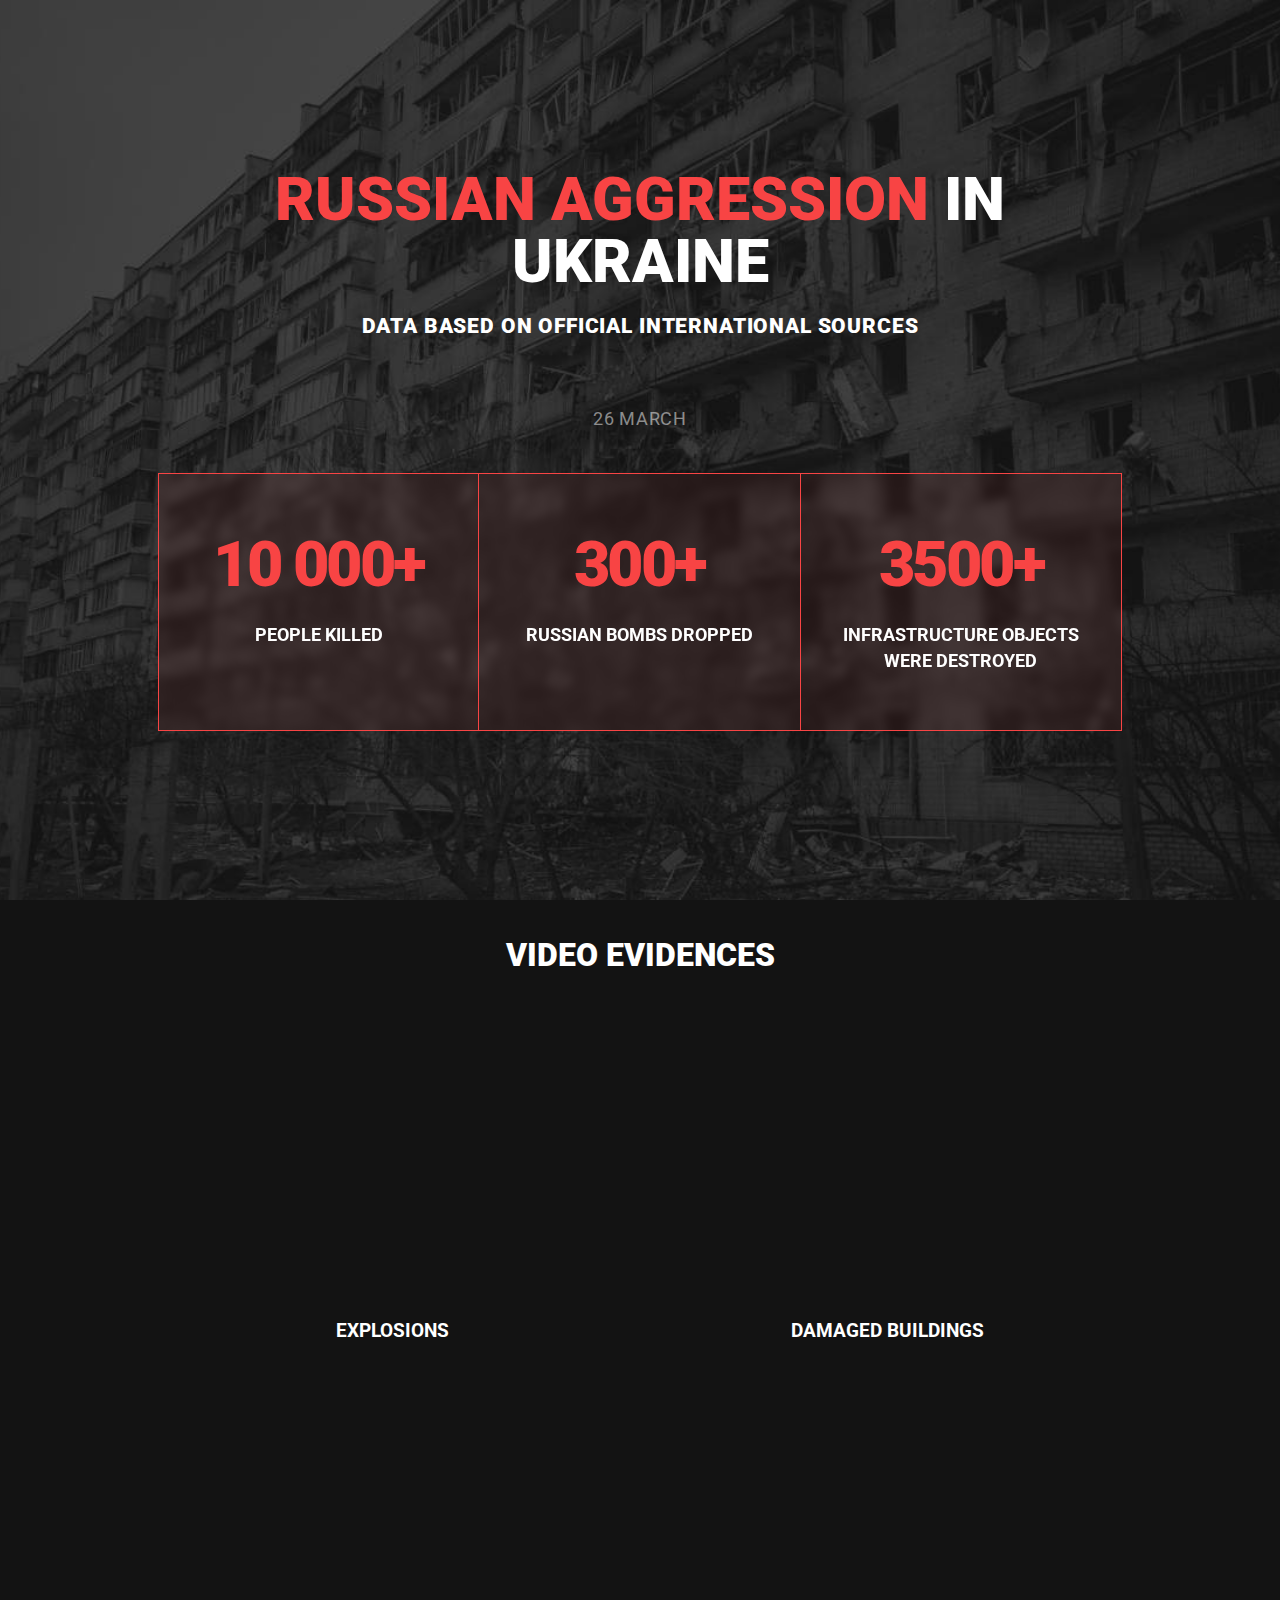
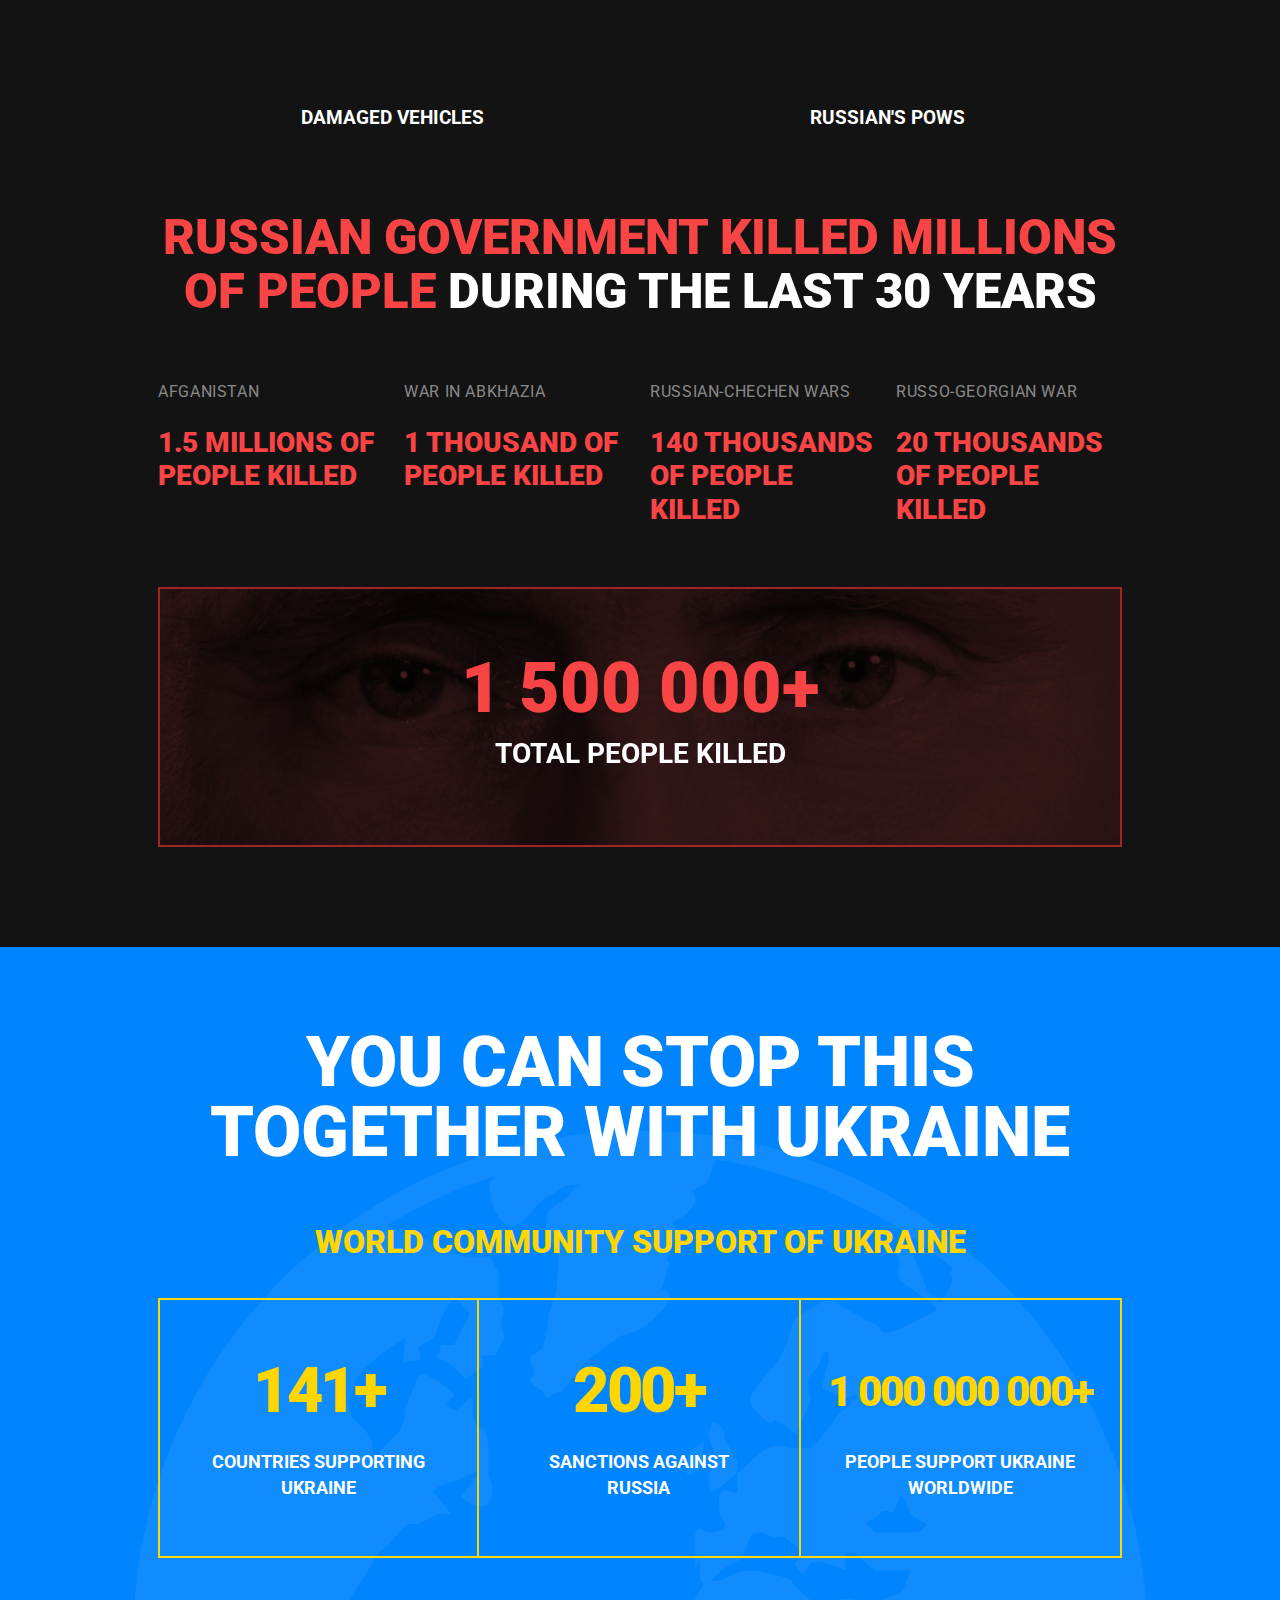
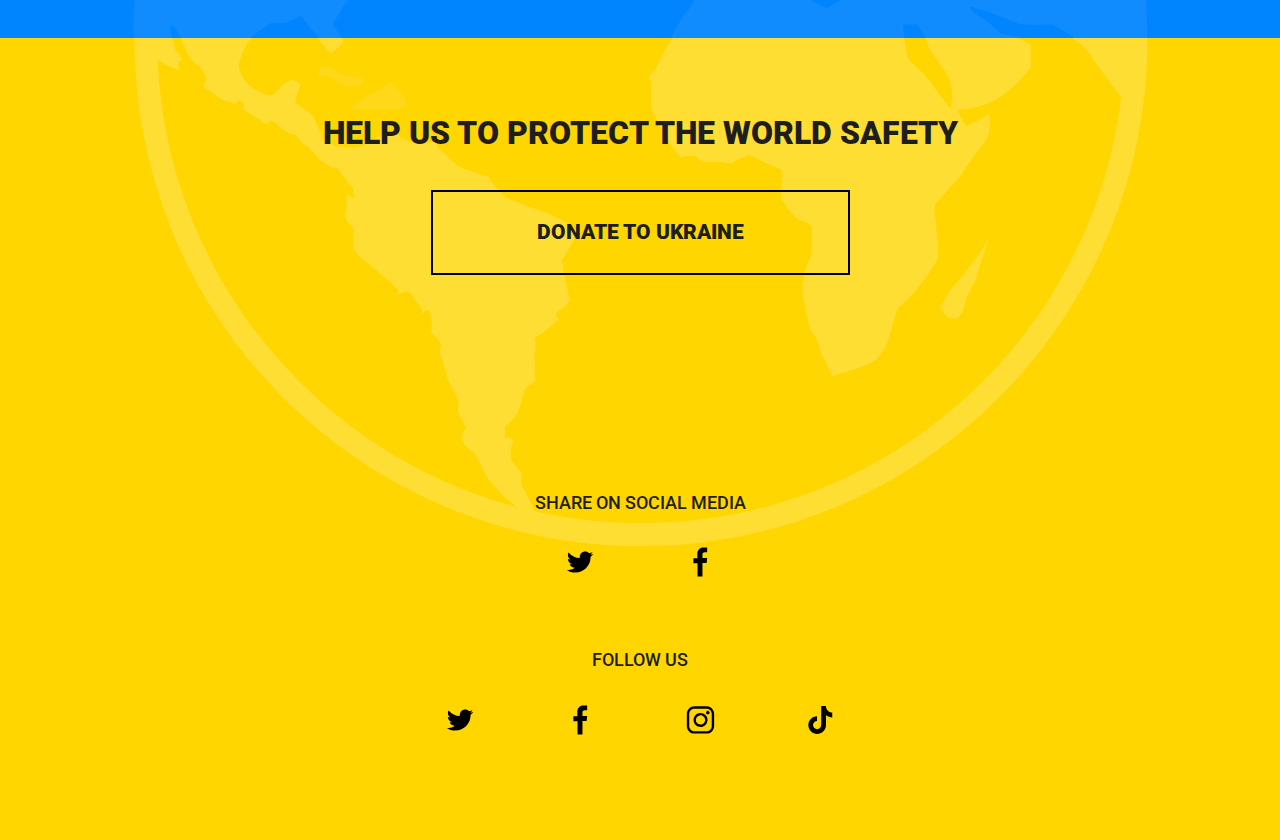
<file: index.html>
<!doctype html>
<html class="no-js" lang="en">

<head>
  <meta charset="utf-8">
  <meta name="viewport" content="width=device-width, initial-scale=1">
  <meta name="google-site-verification" content="0gVSnHATTl9NJDjSBL_f7xSYOSAEKskNYWr5jA24SO8" />

  <link rel="canonical" href="https://standwithukraine.online" />

  <!-- Primary Meta Tags -->
  <title>Why Does Russia Want Ukraine? Stop Aggression! #StandWithUkraine!</title>
  <meta name="title" content="Why Does Russia Want Ukraine? Stop Aggression! #StandWithUkraine!">
  <meta name="description" content="The truth about why Russia is invading Ukraine in 2022! Facts, photos, and videos! Please help us to protect the world! Donate Ukraine! #StandWithUkraine">

  <meta property="og:type" content="website">
  <meta property="og:url" content="http://www.standwithukraine.online/">
  <meta property="og:title" content="Why Does Russia Want Ukraine? Stop Aggression! #StandWithUkraine!">
  <meta property="og:description" content="The truth about why Russia is invading Ukraine in 2022! Facts, photos, and videos! Please help us to protect the world! Donate Ukraine! #StandWithUkraine">
  <meta property="og:image" content="share.jpg">

  <meta property="twitter:card" content="summary_large_image">
  <meta property="twitter:url" content="http://www.standwithukraine.online">
  <meta property="twitter:title" content="Why Does Russia Want Ukraine? Stop Aggression! #StandWithUkraine!">
  <meta property="twitter:description" content="The truth about why Russia is invading Ukraine in 2022! Facts, photos, and videos! Please help us to protect the world! Donate Ukraine! #StandWithUkraine">
  <meta property="twitter:image" content="share.jpg">

  <link rel="apple-touch-icon" href="apple-touch-icon.png">
  <!-- Place favicon.ico in the root directory -->

  <link href="https://fonts.googleapis.com/css2?family=Roboto:wght@100;300;400;500;800;900&display=swap" rel="stylesheet">

  <link rel="stylesheet" href="css/normalize.css">
  <link rel="stylesheet" href="css/main.css">
  <link rel="stylesheet" href="css/styles.css">

  <meta name="theme-color" content="#ff0000">
</head>

<body>
  <section class="main">
    <div class="container">
      <h1 class="main-title">
        <span class="text-blood">RUSSIAN AGGRESSION</span> IN UKRAINE
      </h1>
      <p class="main-subTitle">DATA BASED ON OFFICIAL INTERNATIONAL SOURCES</p>
      <p class="main-date"><span id="currentDate"></span> March</p>
      <div class="info info_red">
        <div class="info-block">
          <p>10 000+</p>
          <p>people KILLED</p>
        </div>
        <div class="info-block">
          <p>300+</p>
          <p>RUSSIAN BOMBS DROPPED</p>
        </div>
        <div class="info-block">
          <p>3500+</p>
          <p>INFRASTRUCTURE OBJECTS WERE DESTROYED</p></div>
      </div>
    </div>
  </section>
  <section class="video">
    <div class="container">
      <h2 class="video-title">video evidences</h2>
      <div class="video-list">
        <div class="video-item">
          <div class="video-block">
            <iframe width="560" height="315" src="https://www.youtube.com/embed/videoseries?list=PLrQlKHMg3tCOYdocsMQVreqf3h_Fia8Sx" title="YouTube video player" frameborder="0" allow="accelerometer; autoplay; clipboard-write; encrypted-media; gyroscope; picture-in-picture" allowfullscreen></iframe>
          </div>
          <a class="video-name" href="https://www.youtube.com/playlist?list=PLrQlKHMg3tCOYdocsMQVreqf3h_Fia8Sx" target="_blank">Explosions</a>
        </div>
        <div class="video-item">
          <div class="video-block">
            <iframe width="560" height="315" src="https://www.youtube.com/embed/videoseries?list=PLrQlKHMg3tCPrjJUEyGDiZtAGdyOHT-iN" title="YouTube video player" frameborder="0" allow="accelerometer; autoplay; clipboard-write; encrypted-media; gyroscope; picture-in-picture" allowfullscreen></iframe>
          </div>
          <a class="video-name" href="https://www.youtube.com/playlist?list=PLrQlKHMg3tCPrjJUEyGDiZtAGdyOHT-iN" target="_blank">Damaged Buildings</a>
        </div>
        <div class="video-item">
          <div class="video-block">
            <iframe width="560" height="315" src="https://www.youtube.com/embed/videoseries?list=PLrQlKHMg3tCM9oKVu3UL-yzmUgnLedP8U" title="YouTube video player" frameborder="0" allow="accelerometer; autoplay; clipboard-write; encrypted-media; gyroscope; picture-in-picture" allowfullscreen></iframe>
          </div>
          <a class="video-name" href="https://www.youtube.com/playlist?list=PLrQlKHMg3tCM9oKVu3UL-yzmUgnLedP8U" target="_blank">Damaged vehicles</a>
        </div>
        <div class="video-item">
          <div class="video-block">
            <iframe width="560" height="315" src="https://www.youtube.com/embed/videoseries?list=PLrQlKHMg3tCN94eGaa6endVSK0EGG3u3R" title="YouTube video player" frameborder="0" allow="accelerometer; autoplay; clipboard-write; encrypted-media; gyroscope; picture-in-picture" allowfullscreen></iframe>
          </div>
          <a class="video-name" href="https://www.youtube.com/playlist?list=PLrQlKHMg3tCN94eGaa6endVSK0EGG3u3R" target="_blank">Russian's POWs</a>
        </div>
      </div>
    </div>
  </section>
  <section class="killed">
    <div class="container">
      <h2 class="killed-title">
        <span class="text-blood">
          RUSSIAN GOVERNMENT KILLED MILLIONS  OF PEOPLE
        </span>
        DURING THE LAST 30 YEARS
      </h2>
      <div class="killed-list">
        <div class="killed-item">
          <p class="killed-caption">AFGANISTAN</p>
          <p class="killed-count text-blood">1.5 MILLIONS of people Killed</p>
        </div>
        <div class="killed-item">
          <p class="killed-caption">war in Abkhazia</p>
          <p class="killed-count text-blood">1 THOUSAND of people Killed </p>
        </div>
        <div class="killed-item">
          <p class="killed-caption">Russian-Chechen wars</p>
          <p class="killed-count text-blood">140 thousandS of people Killed </p>
        </div>
        <div class="killed-item">
          <p class="killed-caption">Russo-Georgian War</p>
          <p class="killed-count text-blood">20 thousands of people Killed</p>
        </div>
      </div>
      <div class="killed-total">
        <p class="text-blood">1 500 000+</p>
        <p>total people killed</p>
      </div>
    </div>
  </section>
  <section class="stopWar">
    <div class="container">
      <h2 class="stopWar-title">You can stop this <br> together with Ukraine</h2>
      <h2 class="stopWar-subTitle">world community support of ukraine</h2>
      <div class="info info_yellow">
        <div class="info-block">
          <p>141+</p>
          <p>COUNTRIES SUPPORTING UKRAINE</p>
        </div>
        <div class="info-block">
          <p>200+</p>
          <p>SANCTIONS AGAINST RUSSIA</p>
        </div>
        <div class="info-block">
          <p>1 000 000 000+</p>
          <p>people support ukraine worldwide</p></div>
      </div>
    </div>
  </section>
  <section class="helpUs">
    <div class="container">
      <h2 class="helpUs-title">Help us to protect the world safety</h2>
      <div class="helpUs-btns">
<!--        <a class="helpUs-btn">write a petition</a>-->
        <a href="https://savelife.in.ua/en/donate/"
           target="_blank"
           class="helpUs-btn">donate to ukraine</a>
      </div>
      <h3 class="socials-title">share on social media</h3>
      <div class="socials">
        <a href="http://twitter.com/share?text=No to War! No to Aggression! Stop Lies! The Russian government is cruel and inadequate. Follow to find out the truth and support Ukraine&url=https://standwithukraine.online/&hashtags=StandWithUkraine"
           target="_blank"
           class="social tw"></a>
        <a href="https://www.facebook.com/sharer?u=https%3A%2F%2Fstandwithukraine.online%2F"
           target="_blank"
           class="social fb"></a>
      </div>
      <h3 class="socials-title">Follow us</h3>
      <div class="socials">
        <a href="https://twitter.com/withukrainenow"
           target="_blank"
           class="social tw"></a>
        <a href="https://www.facebook.com/Standwithukraineonline-109840334975409"
           target="_blank"
           class="social fb"></a>
        <a href="https://www.instagram.com/standwithua.online/"
           target="_blank"
           class="social in"></a>
        <a href="https://vm.tiktok.com/ZMLAg9heK/"
           target="_blank"
           class="social tt"></a>
      </div>
    </div>
  </section>

  <!-- Add your site or application content here -->
  <script src="js/main.js"></script>

</body>

</html>
</file>
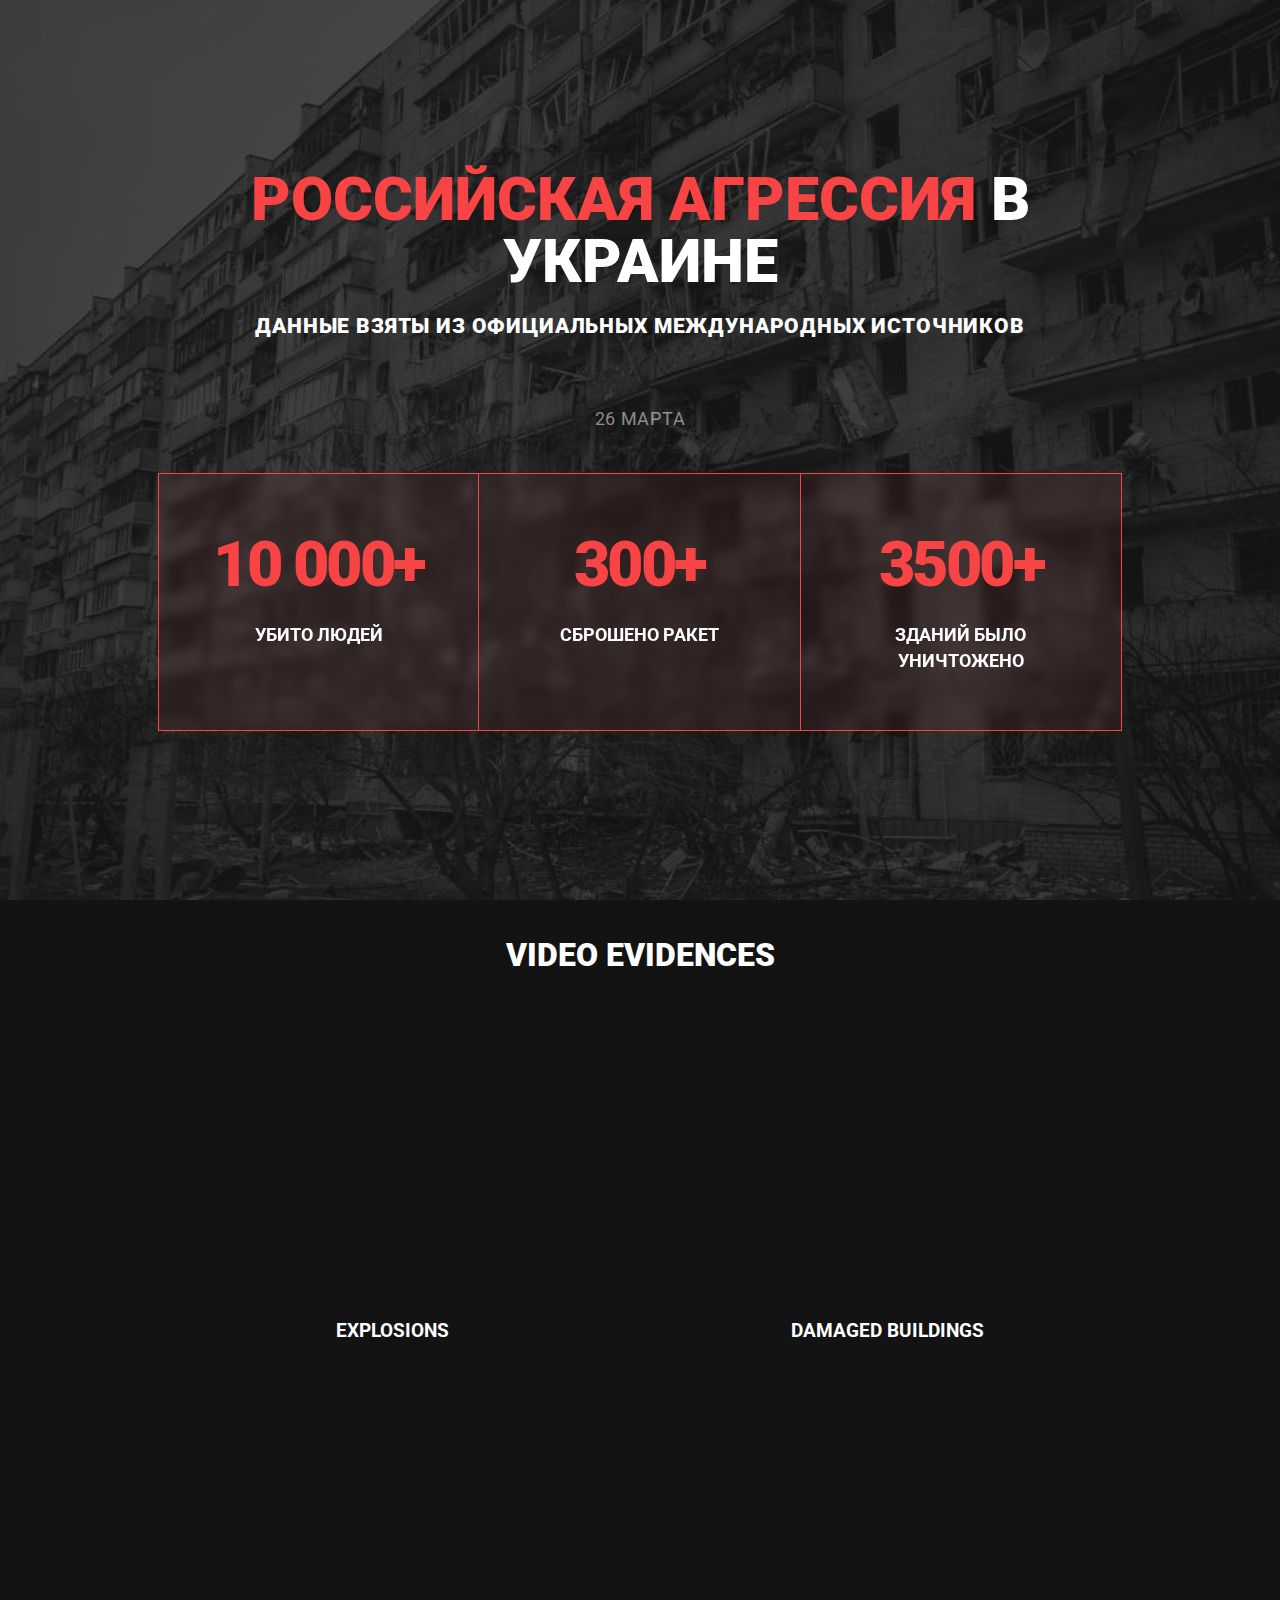
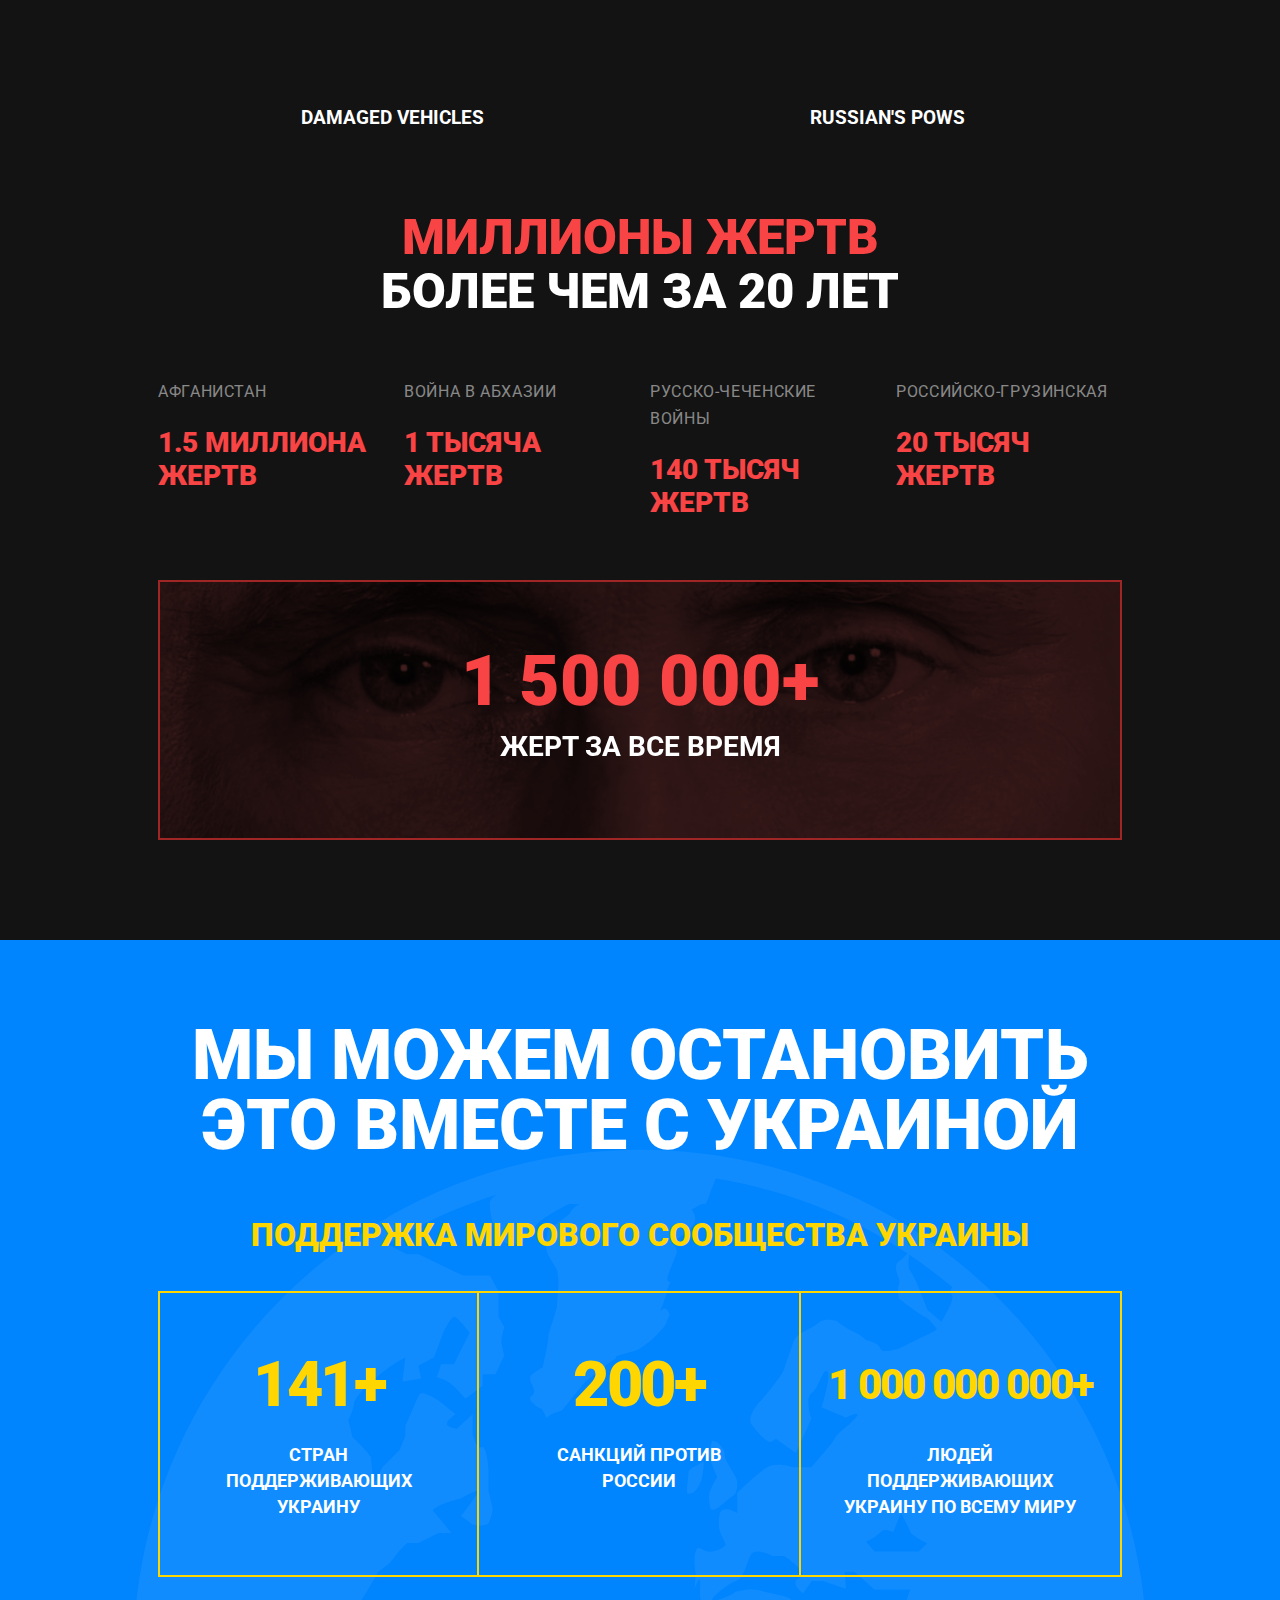
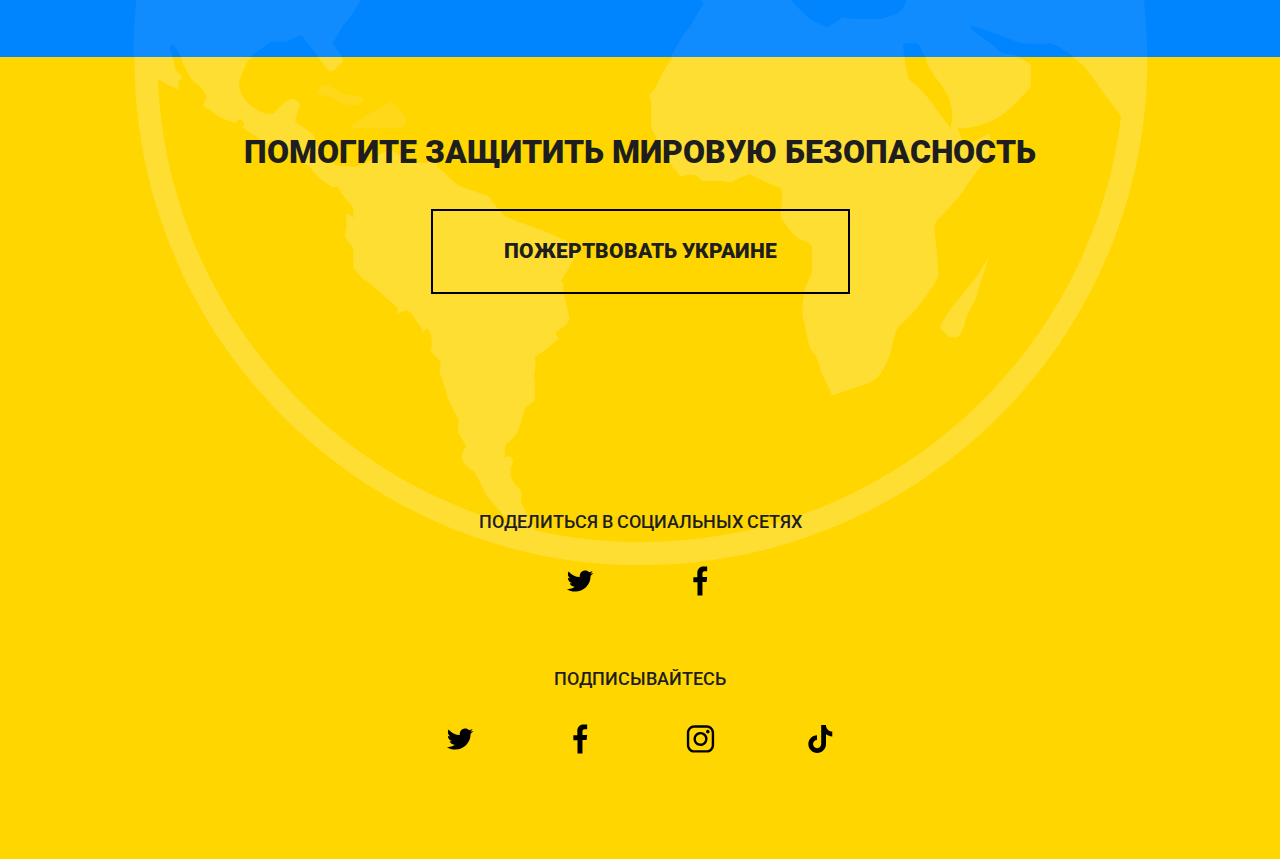
<file: ru/index.html>
<!doctype html>
<html class="no-js" lang="ru">

<head>
  <meta charset="utf-8">
  <meta name="viewport" content="width=device-width, initial-scale=1">
  <meta name="google-site-verification" content="0gVSnHATTl9NJDjSBL_f7xSYOSAEKskNYWr5jA24SO8" />

  <link rel="canonical" href="https://standwithukraine.online/ru/" />
  <!-- Primary Meta Tags -->
  <title>Россия и Украина: Вся Правда о Войне! Останови Российскую Агрессию!</title>
  <meta name="title" content="Россия и Украина: Вся Правда о Войне! Останови Российскую Агрессию!">
  <meta name="description" content="Украина объявила войну России? Вся правда о вторжении России в Украину: факты, фото и видео! Только ты можешь это остановить!">

  <!-- Open Graph / Facebook -->
  <meta property="og:type" content="website">
  <meta property="og:url" content="https://standwithukraine.online/ru/">
  <meta property="og:title" content="Россия и Украина: Вся Правда о Войне! Останови Российскую Агрессию!">
  <meta property="og:description" content="Украина объявила войну России? Вся правда о вторжении России в Украину: факты, фото и видео! Только ты можешь это остановить!">
  <meta property="og:image" content="share.jpg">

  <!-- Twitter -->
  <meta property="twitter:card" content="summary_large_image">
  <meta property="twitter:url" content="https://standwithukraine.online/ru/">
  <meta property="twitter:title" content="Россия и Украина: Вся Правда о Войне! Останови Российскую Агрессию!">
  <meta property="twitter:description" content="Украина объявила войну России? Вся правда о вторжении России в Украину: факты, фото и видео! Только ты можешь это остановить!">
  <meta property="twitter:image" content="share.jpg">

  <link rel="apple-touch-icon" href="apple-touch-icon.png">
  <!-- Place favicon.ico in the root directory -->

  <link href="https://fonts.googleapis.com/css2?family=Roboto:wght@100;300;400;500;800;900&display=swap"
        rel="stylesheet">

  <link rel="stylesheet" href="../css/normalize.css">
  <link rel="stylesheet" href="../css/main.css">
  <link rel="stylesheet" href="../css/styles.css">

  <meta name="theme-color" content="#fafafa">
</head>

<body>
<section class="main">
  <div class="container">
    <h1 class="main-title">
      <span class="text-blood">
        Российская агрессия
      </span> в украине
    </h1>
    <p class="main-subTitle">данные взяты из официальных международных источников</p>
    <p class="main-date"><span id="currentDate"></span> Марта</p>
    <div class="info info_red">
      <div class="info-block">
        <p>10 000+</p>
        <p>убито людей</p>
      </div>
      <div class="info-block">
        <p>300+</p>
        <p>сброшено ракет</p>
      </div>
      <div class="info-block">
        <p>3500+</p>
        <p>Зданий было уничтожено</p></div>
    </div>
  </div>
</section>
<section class="video">
  <div class="container">
    <h2 class="video-title">video evidences</h2>
    <div class="video-list">
      <div class="video-item">
        <div class="video-block">
          <iframe width="560" height="315" src="https://www.youtube.com/embed/videoseries?list=PLrQlKHMg3tCOYdocsMQVreqf3h_Fia8Sx" title="YouTube video player" frameborder="0" allow="accelerometer; autoplay; clipboard-write; encrypted-media; gyroscope; picture-in-picture" allowfullscreen></iframe>
        </div>
        <a class="video-name" href="https://www.youtube.com/playlist?list=PLrQlKHMg3tCOYdocsMQVreqf3h_Fia8Sx" target="_blank">Explosions</a>
      </div>
      <div class="video-item">
        <div class="video-block">
          <iframe width="560" height="315" src="https://www.youtube.com/embed/videoseries?list=PLrQlKHMg3tCPrjJUEyGDiZtAGdyOHT-iN" title="YouTube video player" frameborder="0" allow="accelerometer; autoplay; clipboard-write; encrypted-media; gyroscope; picture-in-picture" allowfullscreen></iframe>
        </div>
        <a class="video-name" href="https://www.youtube.com/playlist?list=PLrQlKHMg3tCPrjJUEyGDiZtAGdyOHT-iN" target="_blank">Damaged Buildings</a>
      </div>
      <div class="video-item">
        <div class="video-block">
          <iframe width="560" height="315" src="https://www.youtube.com/embed/videoseries?list=PLrQlKHMg3tCM9oKVu3UL-yzmUgnLedP8U" title="YouTube video player" frameborder="0" allow="accelerometer; autoplay; clipboard-write; encrypted-media; gyroscope; picture-in-picture" allowfullscreen></iframe>
        </div>
        <a class="video-name" href="https://www.youtube.com/playlist?list=PLrQlKHMg3tCM9oKVu3UL-yzmUgnLedP8U" target="_blank">Damaged vehicles</a>
      </div>
      <div class="video-item">
        <div class="video-block">
          <iframe width="560" height="315" src="https://www.youtube.com/embed/videoseries?list=PLrQlKHMg3tCN94eGaa6endVSK0EGG3u3R" title="YouTube video player" frameborder="0" allow="accelerometer; autoplay; clipboard-write; encrypted-media; gyroscope; picture-in-picture" allowfullscreen></iframe>
        </div>
        <a class="video-name" href="https://www.youtube.com/playlist?list=PLrQlKHMg3tCN94eGaa6endVSK0EGG3u3R" target="_blank">Russian's POWs</a>
      </div>
    </div>
  </div>
</section>
<section class="killed">
  <div class="container">
    <h2 class="killed-title">
      <span class="text-blood">миллионы Жертв</span> <br>
      <span>более чем за 20 лет</span>
    </h2>
    <div class="killed-list">
      <div class="killed-item">
        <p class="killed-caption">АФГАНИСТАН</p>
        <p class="killed-count text-blood">1.5 МИЛЛИОНА ЖЕРТВ</p>
      </div>
      <div class="killed-item">
        <p class="killed-caption">ВОЙНА В АБХАЗИИ</p>
        <p class="killed-count text-blood">1 ТЫСЯЧА жертв</p>
      </div>
      <div class="killed-item">
        <p class="killed-caption">РУССКО-ЧЕЧЕНСКИЕ ВОЙНЫ</p>
        <p class="killed-count text-blood">140 ТЫСЯЧ Жертв</p>
      </div>
      <div class="killed-item">
        <p class="killed-caption">РОССИЙСКО-грузинская</p>
        <p class="killed-count text-blood">20 тысяч Жертв</p>
      </div>
    </div>
    <div class="killed-total">
      <p class="text-blood">1 500 000+</p>
      <p>жерт за все время</p>
    </div>
  </div>
</section>
<section class="stopWar">
  <div class="container">
    <h2 class="stopWar-title">МЫ можем остановить это вместе с украиной</h2>
    <h2 class="stopWar-subTitle">поддержка мирового сообщества Украины</h2>
    <div class="info info_yellow">
      <div class="info-block">
        <p>141+</p>
        <p>стран поддерживающих украину</p>
      </div>
      <div class="info-block">
        <p>200+</p>
        <p>санкций против россии</p>
      </div>
      <div class="info-block">
        <p>1 000 000 000+</p>
        <p>людей поддерживающих украину по всему миру</p>
      </div>
    </div>
  </div>
</section>
<section class="helpUs">
  <div class="container">
    <h2 class="helpUs-title">помогите защитить мировую безопасность</h2>
    <div class="helpUs-btns">
<!--      <button class="helpUs-btn">написать петицию</button>-->
      <a href="https://savelife.in.ua/ru/donate/"
         target="_blank"
         class="helpUs-btn">пожертвовать украине</a>
    </div>
    <h3 class="socials-title">Поделиться в социальных сетях</h3>
    <div class="socials">
      <a href="http://twitter.com/share?text=Вся правда о вторжении России в Украину: факты, фото и видео! Только ты можешь это остановить!&url=https://standwithukraine.online/ru/&hashtags=StandWithUkraine"
         target="_blank"
         class="social tw"></a>
      <a href="https://www.facebook.com/sharer?u=https%3A%2F%2Fstandwithukraine.online%2Fru%2F"
         target="_blank"
         class="social fb"></a>
    </div>
    <h3 class="socials-title">Подписывайтесь</h3>
    <div class="socials">
      <a href="https://twitter.com/withukrainenow"
         target="_blank"
         class="social tw"></a>
      <a href="https://www.facebook.com/Standwithukraineonline-109840334975409"
         target="_blank"
         class="social fb"></a>
      <a href="https://www.instagram.com/standwithua.online/"
         target="_blank"
         class="social in"></a>
      <a href="https://vm.tiktok.com/ZMLAg9heK/"
         target="_blank"
         class="social tt"></a>
    </div>
  </div>
</section>

<!-- Add your site or application content here -->
<script src="../js/main.js"></script>

</body>

</html>
</file>
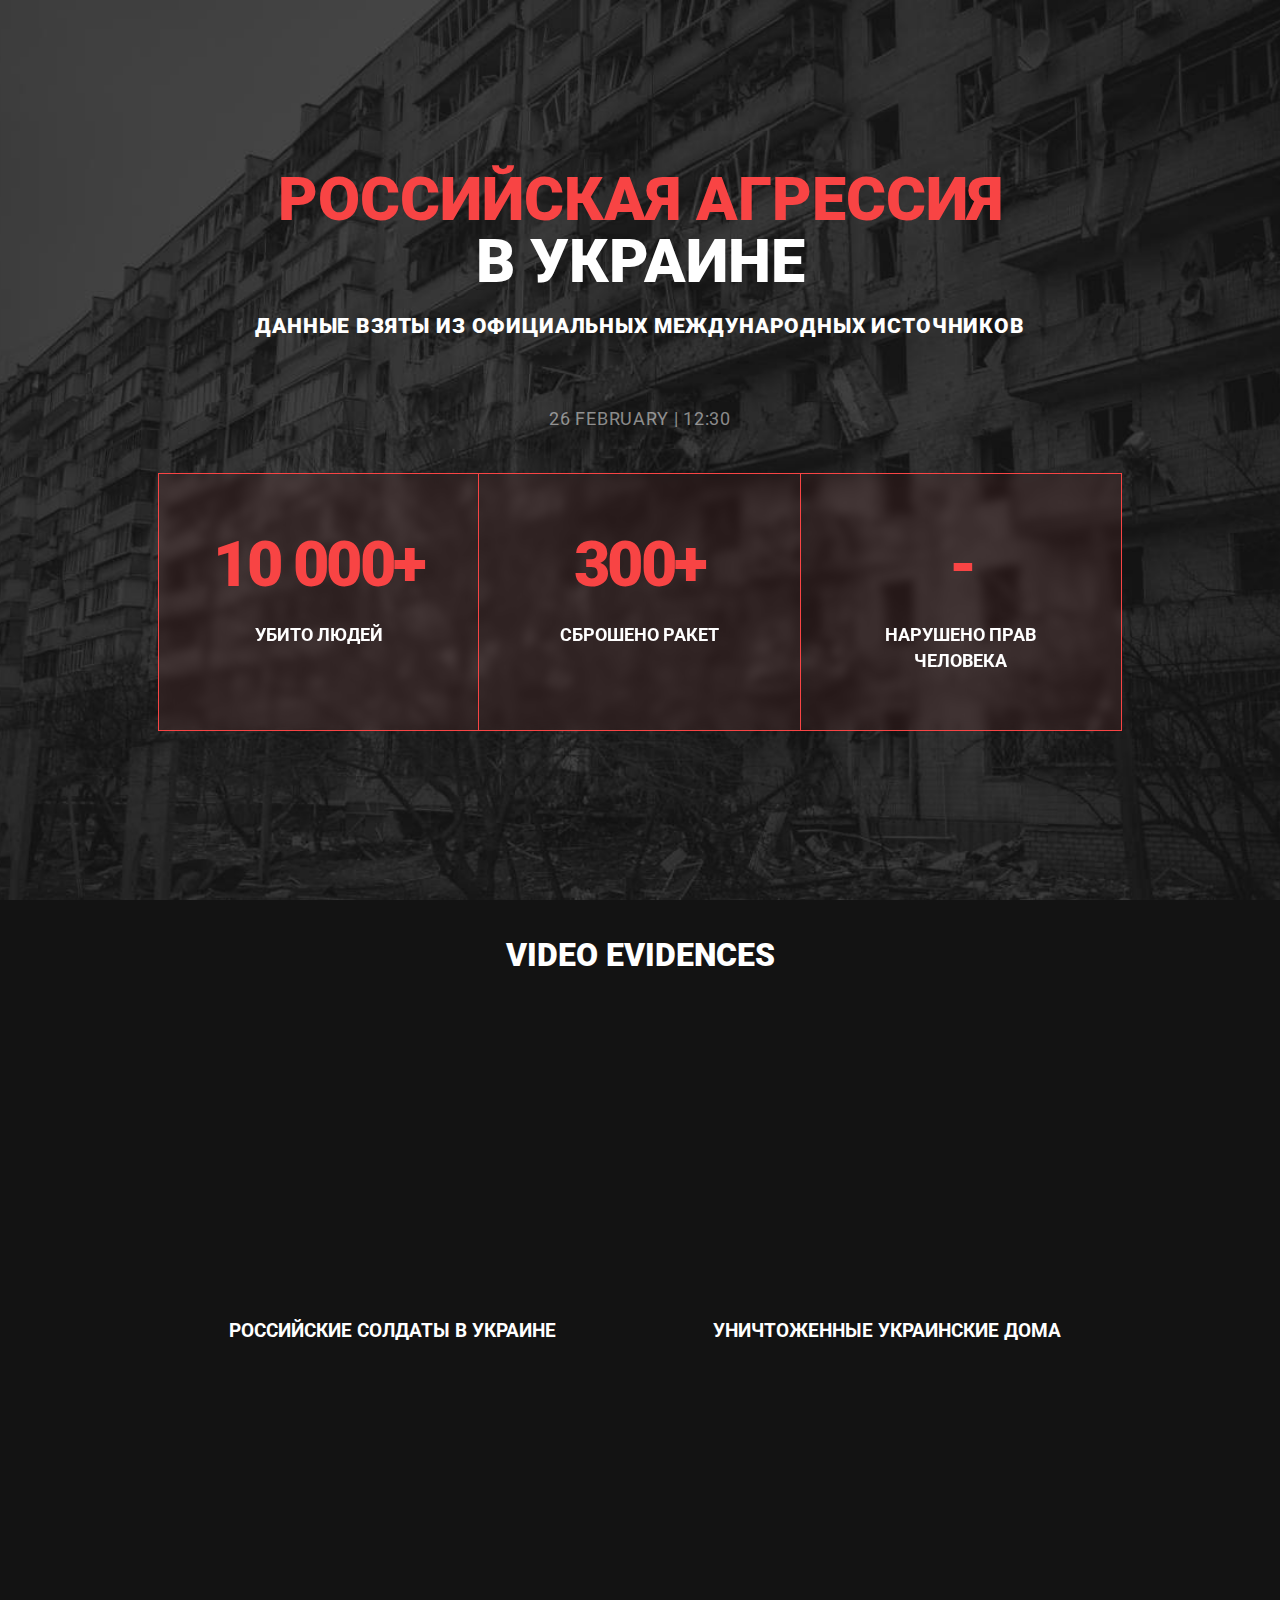
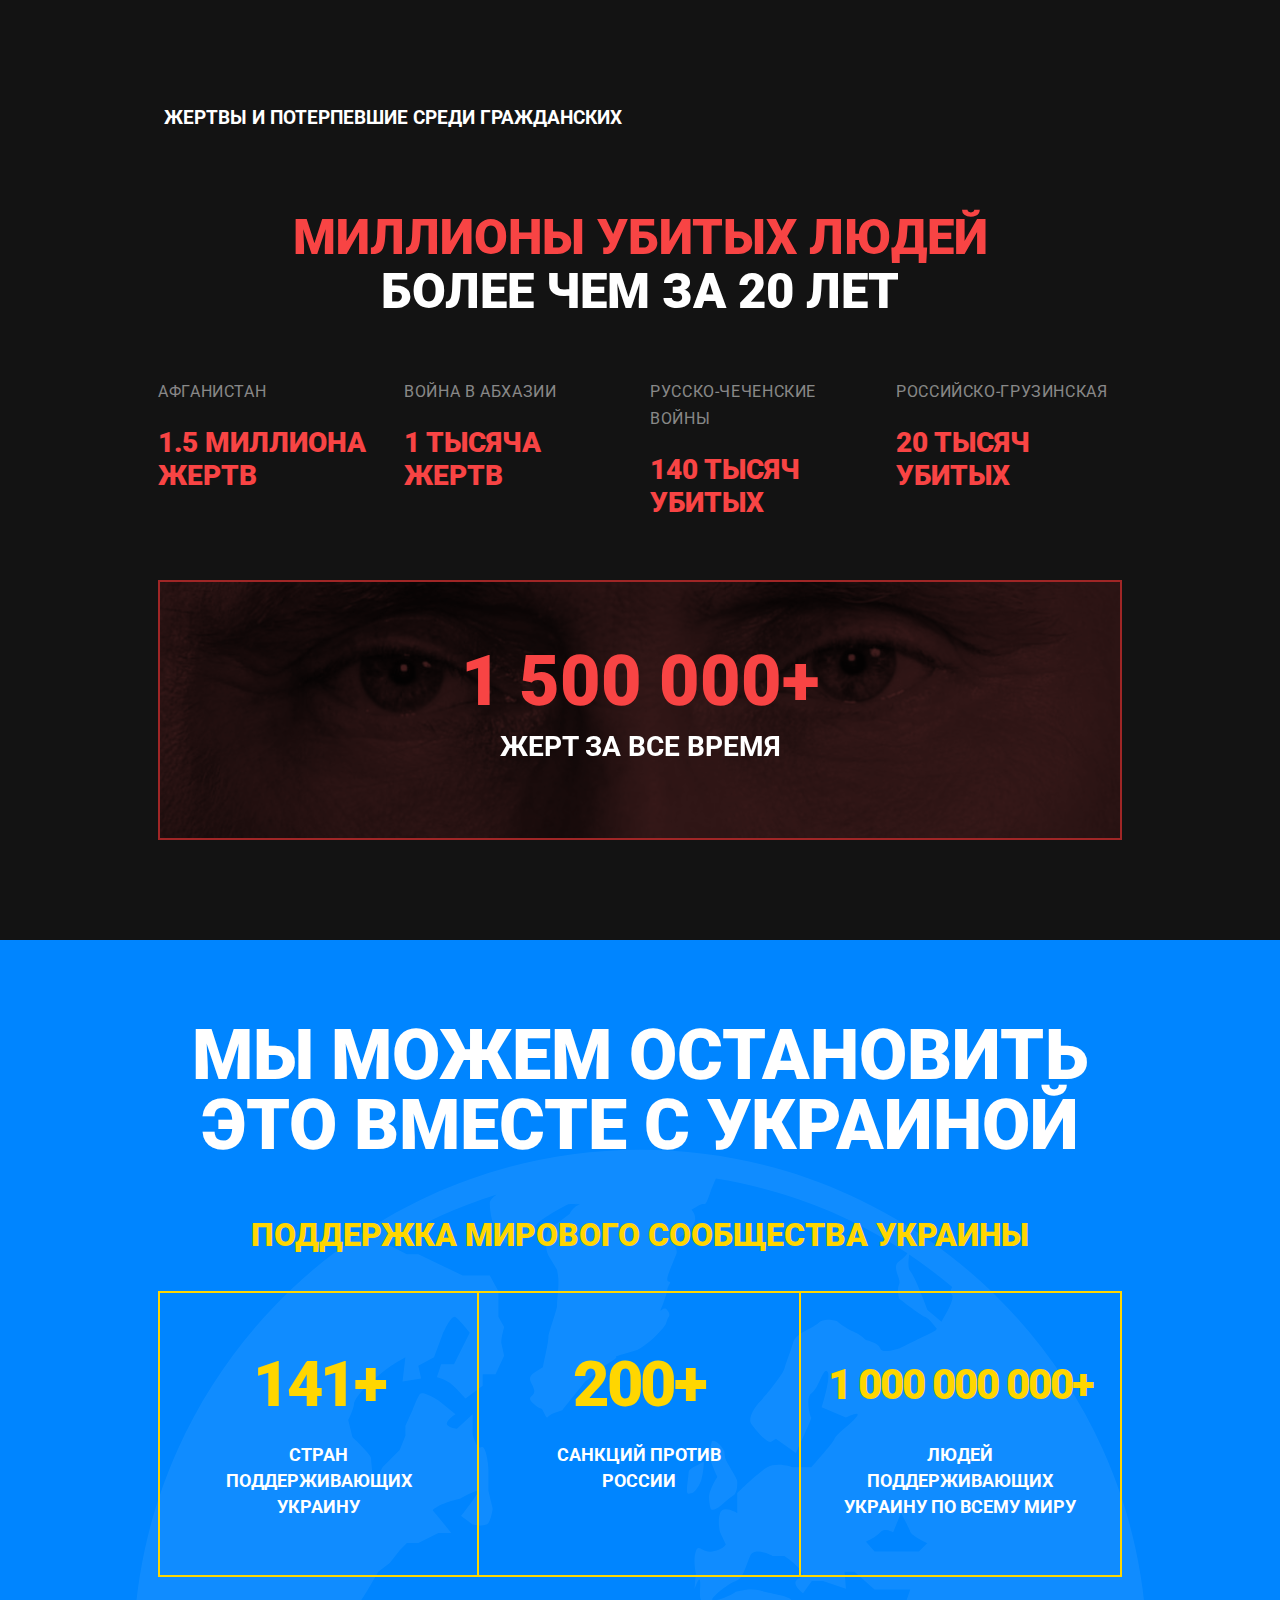
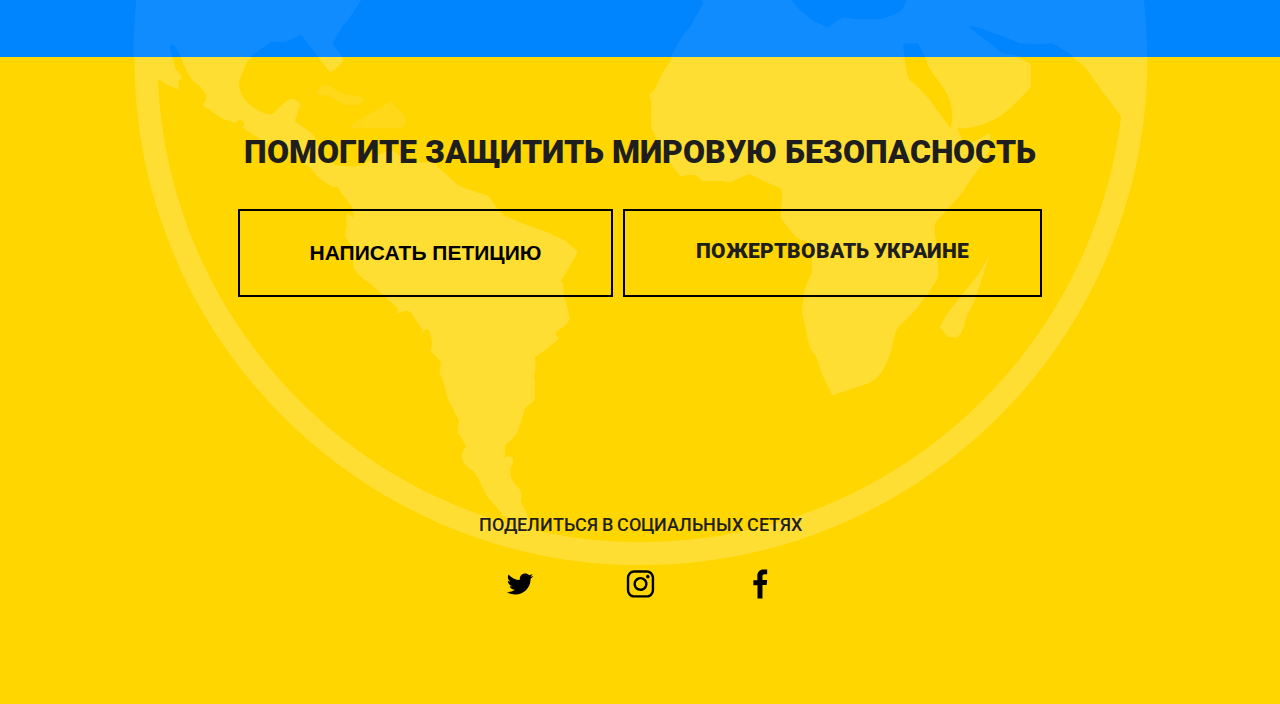
<file: index_ru.html>
<!doctype html>
<html class="no-js" lang="ru">

<head>
  <meta charset="utf-8">
  <title>Российская агрессия</title>
  <meta name="description" content="">
  <meta name="viewport" content="width=device-width, initial-scale=1">

  <meta property="og:title" content="Россия и Украина: Вся Правда о Войне! Останови Российскую Агрессию!">
  <meta property="og:type" content="Украина объявила войну России? Вся правда о вторжении России в Украину: факты, фото и видео! Только ты можешь это остановить!">
  <meta property="og:url" content="">
  <meta property="og:image" content="">

  <link rel="manifest" href="site.webmanifest">
  <link rel="apple-touch-icon" href="icon.png">
  <!-- Place favicon.ico in the root directory -->

  <link href="https://fonts.googleapis.com/css2?family=Roboto:wght@100;300;400;500;800;900&display=swap"
        rel="stylesheet">

  <link rel="stylesheet" href="css/normalize.css">
  <link rel="stylesheet" href="css/main.css">
  <link rel="stylesheet" href="css/styles.css">

  <meta name="theme-color" content="#fafafa">
</head>

<body>
<section class="main">
  <div class="container">
    <h1 class="main-title">
      <span class="text-blood">
        Российская агрессия
      </span> <br>
      в украине
    </h1>
    <h3 class="main-subTitle">данные взяты из официальных международных источников</h3>
    <h4 class="main-date">26 FEBRUARY | 12:30</h4>
    <div class="info info_red">
      <div class="info-block">
        <p>10 000+</p>
        <p>убито людей</p>
      </div>
      <div class="info-block">
        <p>300+</p>
        <p>сброшено ракет</p>
      </div>
      <div class="info-block">
        <p>-</p>
        <p>нарушено прав человека</p></div>
    </div>
  </div>
</section>
<section class="video">
  <div class="container">
    <h2 class="video-title">video evidences</h2>
    <div class="video-list">
      <div class="video-item">
        <div class="video-block">
          <iframe src="https://www.youtube.com/embed/KQ2zUPls11k"
                  title="YouTube video player" frameborder="0"
                  allow="accelerometer; autoplay; clipboard-write; encrypted-media; gyroscope; picture-in-picture"
                  allowfullscreen></iframe>
        </div>
        <div class="video-name">российские солдаты в украине</div>
      </div>
      <div class="video-item">
        <div class="video-block">
          <iframe src="https://www.youtube.com/embed/KQ2zUPls11k"
                  title="YouTube video player" frameborder="0"
                  allow="accelerometer; autoplay; clipboard-write; encrypted-media; gyroscope; picture-in-picture"
                  allowfullscreen></iframe>
        </div>
        <div class="video-name">уничтоженные украинские дома</div>
      </div>
      <div class="video-item">
        <div class="video-block">
          <iframe src="https://www.youtube.com/embed/KQ2zUPls11k"
                  title="YouTube video player" frameborder="0"
                  allow="accelerometer; autoplay; clipboard-write; encrypted-media; gyroscope; picture-in-picture"
                  allowfullscreen></iframe>
        </div>
        <div class="video-name">жертвы и потерпевшие среди гражданских</div>
      </div>
    </div>
  </div>
</section>
<section class="killed">
  <div class="container">
    <h2 class="killed-title">
      <span class="text-blood">миллионы убитых людей</span> <br>
      <span>более чем за 20 лет</span>
    </h2>
    <div class="killed-list">
      <div class="killed-item">
        <p class="killed-caption">АФГАНИСТАН</p>
        <p class="killed-count text-blood">1.5 МИЛЛИОНА ЖЕРТВ</p>
      </div>
      <div class="killed-item">
        <p class="killed-caption">ВОЙНА В АБХАЗИИ</p>
        <p class="killed-count text-blood">1 ТЫСЯЧА жертв</p>
      </div>
      <div class="killed-item">
        <p class="killed-caption">РУССКО-ЧЕЧЕНСКИЕ ВОЙНЫ</p>
        <p class="killed-count text-blood">140 ТЫСЯЧ УБИТЫХ</p>
      </div>
      <div class="killed-item">
        <p class="killed-caption">РОССИЙСКО-грузинская</p>
        <p class="killed-count text-blood">20 тысяч убитых</p>
      </div>
    </div>
    <div class="killed-total">
      <p class="text-blood">1 500 000+</p>
      <p>жерт за все время</p>
    </div>
  </div>
</section>
<section class="stopWar">
  <div class="container">
    <h2 class="stopWar-title">МЫ можем остановить это вместе с украиной</h2>
    <h2 class="stopWar-subTitle">поддержка мирового сообщества Украины</h2>
    <div class="info info_yellow">
      <div class="info-block">
        <p>141+</p>
        <p>стран поддерживающих украину</p>
      </div>
      <div class="info-block">
        <p>200+</p>
        <p>санкций против россии</p>
      </div>
      <div class="info-block">
        <p>1 000 000 000+</p>
        <p>людей поддерживающих украину по всему миру</p>
      </div>
    </div>
  </div>
</section>
<section class="helpUs">
  <div class="container">
    <h2 class="helpUs-title">помогите защитить мировую безопасность</h2>
    <div class="helpUs-btns">
      <button class="helpUs-btn">написать петицию</button>
      <a href=""
         target="_blank"
         class="helpUs-btn">пожертвовать украине</a>
    </div>
    <h3 class="socials-title">Поделиться в социальных сетях</h3>
    <div class="socials">
      <a href="#" class="social tw"></a>
      <a href="#" class="social in"></a>
      <a href="#" class="social fb"></a>
    </div>
  </div>
</section>

<!-- Add your site or application content here -->
<script src="js/main.js"></script>

</body>

</html>
</file>
<file: css/main.css>
/*! HTML5 Boilerplate v8.0.0 | MIT License | https://html5boilerplate.com/ */

/* main.css 2.1.0 | MIT License | https://github.com/h5bp/main.css#readme */
/*
 * What follows is the result of much research on cross-browser styling.
 * Credit left inline and big thanks to Nicolas Gallagher, Jonathan Neal,
 * Kroc Camen, and the H5BP dev community and team.
 */

/* ==========================================================================
   Base styles: opinionated defaults
   ========================================================================== */

html {
  color: #222;
  font-size: 1em;
  line-height: 1.4;
}

/*
 * Remove text-shadow in selection highlight:
 * https://twitter.com/miketaylr/status/12228805301
 *
 * Vendor-prefixed and regular ::selection selectors cannot be combined:
 * https://stackoverflow.com/a/16982510/7133471
 *
 * Customize the background color to match your design.
 */

::-moz-selection {
  background: #b3d4fc;
  text-shadow: none;
}

::selection {
  background: #b3d4fc;
  text-shadow: none;
}

/*
 * A better looking default horizontal rule
 */

hr {
  display: block;
  height: 1px;
  border: 0;
  border-top: 1px solid #ccc;
  margin: 1em 0;
  padding: 0;
}

/*
 * Remove the gap between audio, canvas, iframes,
 * images, videos and the bottom of their containers:
 * https://github.com/h5bp/html5-boilerplate/issues/440
 */

audio,
canvas,
iframe,
img,
svg,
video {
  vertical-align: middle;
}

/*
 * Remove default fieldset styles.
 */

fieldset {
  border: 0;
  margin: 0;
  padding: 0;
}

/*
 * Allow only vertical resizing of textareas.
 */

textarea {
  resize: vertical;
}

/* ==========================================================================
   Author's custom styles
   ========================================================================== */

/* ==========================================================================
   Helper classes
   ========================================================================== */

/*
 * Hide visually and from screen readers
 */

.hidden,
[hidden] {
  display: none !important;
}

/*
 * Hide only visually, but have it available for screen readers:
 * https://snook.ca/archives/html_and_css/hiding-content-for-accessibility
 *
 * 1. For long content, line feeds are not interpreted as spaces and small width
 *    causes content to wrap 1 word per line:
 *    https://medium.com/@jessebeach/beware-smushed-off-screen-accessible-text-5952a4c2cbfe
 */

.sr-only {
  border: 0;
  clip: rect(0, 0, 0, 0);
  height: 1px;
  margin: -1px;
  overflow: hidden;
  padding: 0;
  position: absolute;
  white-space: nowrap;
  width: 1px;
  /* 1 */
}

/*
 * Extends the .sr-only class to allow the element
 * to be focusable when navigated to via the keyboard:
 * https://www.drupal.org/node/897638
 */

.sr-only.focusable:active,
.sr-only.focusable:focus {
  clip: auto;
  height: auto;
  margin: 0;
  overflow: visible;
  position: static;
  white-space: inherit;
  width: auto;
}

/*
 * Hide visually and from screen readers, but maintain layout
 */

.invisible {
  visibility: hidden;
}

/*
 * Clearfix: contain floats
 *
 * For modern browsers
 * 1. The space content is one way to avoid an Opera bug when the
 *    `contenteditable` attribute is included anywhere else in the document.
 *    Otherwise it causes space to appear at the top and bottom of elements
 *    that receive the `clearfix` class.
 * 2. The use of `table` rather than `block` is only necessary if using
 *    `:before` to contain the top-margins of child elements.
 */

.clearfix::before,
.clearfix::after {
  content: " ";
  display: table;
}

.clearfix::after {
  clear: both;
}

/* ==========================================================================
   EXAMPLE Media Queries for Responsive Design.
   These examples override the primary ('mobile first') styles.
   Modify as content requires.
   ========================================================================== */

@media only screen and (min-width: 35em) {
  /* Style adjustments for viewports that meet the condition */
}

@media print,
  (-webkit-min-device-pixel-ratio: 1.25),
  (min-resolution: 1.25dppx),
  (min-resolution: 120dpi) {
  /* Style adjustments for high resolution devices */
}

/* ==========================================================================
   Print styles.
   Inlined to avoid the additional HTTP request:
   https://www.phpied.com/delay-loading-your-print-css/
   ========================================================================== */

@media print {
  *,
  *::before,
  *::after {
    background: #fff !important;
    color: #000 !important;
    /* Black prints faster */
    box-shadow: none !important;
    text-shadow: none !important;
  }

  a,
  a:visited {
    text-decoration: underline;
  }

  a[href]::after {
    content: " (" attr(href) ")";
  }

  abbr[title]::after {
    content: " (" attr(title) ")";
  }

  /*
   * Don't show links that are fragment identifiers,
   * or use the `javascript:` pseudo protocol
   */
  a[href^="#"]::after,
  a[href^="javascript:"]::after {
    content: "";
  }

  pre {
    white-space: pre-wrap !important;
  }

  pre,
  blockquote {
    border: 1px solid #999;
    page-break-inside: avoid;
  }

  /*
   * Printing Tables:
   * https://web.archive.org/web/20180815150934/http://css-discuss.incutio.com/wiki/Printing_Tables
   */
  thead {
    display: table-header-group;
  }

  tr,
  img {
    page-break-inside: avoid;
  }

  p,
  h2,
  h3 {
    orphans: 3;
    widows: 3;
  }

  h2,
  h3 {
    page-break-after: avoid;
  }
}
</file>
<file: css/styles.css>
:root {
  font-size: 16px;
}

body {
  font-family: 'Roboto', sans-serif;
  color: white;
  background: #131313;
}

.container {
  max-width: 1170px;
  width: 100%;
  margin: 0 auto;
  padding: 0 15px;
  box-sizing: border-box;
}

.text-blood {
  color: #F84444;
}

.main {
  background: center / cover no-repeat url("../img/main.jpg");
  min-height: 100vh;
  padding: 100px 0;
  display: flex;
  align-items: center;
  justify-content: center;
  box-sizing: border-box;
  text-align: center;
}

.main-title {
  font-size: 4.375rem;
  font-weight: 900;
  text-transform: uppercase;
}

.main-subTitle {
  letter-spacing: 0.04em;
  text-transform: uppercase;
  font-weight: 900;
  font-size: 1.5rem;
  line-height: 1.4;
  margin-top: 20px;
}

.main-date {
  font-size: 1.25rem;
  line-height: 1.5;
  text-align: center;
  letter-spacing: 0.04em;
  text-transform: uppercase;
  color: rgba(255, 255, 255, 0.5);
  margin-top: 65px;
}

/*info*/
.info {
  display: inline-flex;
  margin: 40px auto 0;
  width: 100%;
}

.info-block {
  max-width: calc(100% / 3);
  width: 100%;
  padding: 55px 40px;
  border: 1px solid black;
  display: flex;
  align-items: center;
  text-align: center;
  flex-direction: column;
  text-transform: uppercase;
  font-weight: 700;
  font-size: 1.375rem;
  line-height: 1.5;
  box-sizing: border-box;
}

.info-block p + p {
  margin-top: 20px;
}

.info-block p:nth-child(1) {
  font-weight: 900;
  font-size: 5.25rem;
  min-height: 5.25rem;
  display: inline-flex;
  align-items: center;
  white-space: nowrap;
  line-height: .9;
  letter-spacing: -3.5px;
}

.info_red {
  border-color: #F84444;
  background: rgba(248, 68, 68, 0.07);
}

.info_red .info-block {
  border-color: #F84444;
  backdrop-filter: blur(5px);
}

.info_red .info-block p:nth-child(1) {
  color: #F84444;
}

/**/
.info_yellow {
  border-color: #FFD600;
  /*background: rgba(248, 68, 68, 0.2);*/
}

.info_yellow .info-block {
  border-color: #FFD600;
  border-width: 2px;
}

.info_yellow .info-block p:nth-child(1) {
  color: #FFD600;
}

.info_yellow .info-block:last-child p:nth-child(1) {
  font-size: 3.25rem;
  letter-spacing: -2px;
}

.info-block + .info-block {
  border-left-width: 0;
}

/*video*/
.video {
  padding: 40px 0;
}

.video-title {
  font-weight: 900;
  font-size: 2.25rem;
  text-align: center;
  text-transform: uppercase;
}

.video-list {
  display: grid;
  grid-template-columns: repeat(auto-fill, minmax(400px, 1fr));
  grid-gap: 40px 25px;
  margin-top: 25px;
}

.video-block {
  position: relative;
  padding-bottom: 65%;
}

.video-block iframe {
  position: absolute;
  top: 0;
  left: 0;
  width: 100%;
  height: 100%;
}

.video-name {
  font-weight: bold;
  font-size: 1.375rem;
  line-height: 1.36;
  text-align: center;
  text-transform: uppercase;
  color: #FFFFFF;
  margin-top: 16px;
  display: block;
}

/*killed*/
.killed {
  padding: 40px 0 100px;
}

.killed-title {
  font-weight: 900;
  font-size: 3.5rem;
  line-height: 1.1;
  text-align: center;
  text-transform: uppercase;
}

.killed-caption {
  font-size: 1.125rem;
  line-height: 1.7;
  letter-spacing: 0.04em;
  text-transform: uppercase;
  color: rgba(255, 255, 255, 0.5);
  margin-bottom: 20px;
}

.killed-list {
  display: grid;
  grid-template-columns: repeat(auto-fill, minmax(225px, 1fr));
  grid-gap: 20px;
  margin-top: 60px;
}

.killed-count {
  font-weight: 900;
  font-size: 2.25rem;
  line-height: 1.2;
  text-transform: uppercase;
}

.killed-total {
  width: 100%;
  min-height: 260px;
  margin: 60px auto 0;
  padding: 30px 15px;
  box-sizing: border-box;
  display: flex;
  align-items: center;
  justify-content: center;
  flex-direction: column;
  position: relative;
  font-weight: bold;
  font-size: 2rem;
  line-height: 1.3;
  text-transform: uppercase;
  background: rgba(248, 68, 68, 0.2);
  border: 2px solid rgba(255, 48, 48, 0.5);
}

.killed-total:before {
  content: '';
  position: absolute;
  top: 0;
  left: 0;
  width: 100%;
  height: 100%;
  background: url("../img/huilo.jpg") center center no-repeat;
  background-size: cover;
  mix-blend-mode: multiply;
}

.killed-total p {
  position: relative;
}

.killed-total p + p {
  margin-top: 20px;
}

.killed-total .text-blood {
  font-weight: 900;
  font-size: 5rem;
  line-height: 0.8;
}

/* stopWar */
.stopWar {
  padding: 100px 0 120px;
  background: #0085FF url('../img/footer-top.svg') bottom center no-repeat;
}

.stopWar-title {
  font-weight: 900;
  font-size: 5rem;
  text-align: center;
  text-transform: uppercase;
  margin-bottom: 80px;
}

.stopWar-subTitle {
  font-weight: 900;
  font-size: 2.25rem;
  text-align: center;
  color: #FFD600;
  text-transform: uppercase;
}

/* helpUs */
.helpUs {
  background: #FFD600 url('../img/footer-bottom.svg') top center no-repeat;
  padding: 130px 0 100px;
}

.helpUs-title {
  font-weight: 900;
  font-size: 2.25rem;
  text-align: center;
  text-transform: uppercase;
  margin-bottom: 40px;
  color: #1E1E1E;
}

.helpUs-btns {
  display: flex;
  justify-content: center;
  font-weight: 900;
  color: #1E1E1E;
  grid-gap: 10px;
  margin-bottom: 220px;
}

.helpUs-btn {
  max-width: 375px;
  width: 100%;
  font-size: 1.5rem;
  border: 2px solid black;
  background: transparent;
  font-weight: 900;
  text-transform: uppercase;
  padding: 30px 20px;
  cursor: pointer;
  text-align: center;
}

.helpUs-btn:hover {
  background: rgba(255, 255, 255, 0.49);
}

/* social block */
.socials-title {
  margin-top: 30px;
  font-weight: 500;
  font-size: 1.25rem;
  text-transform: uppercase;
  text-align: center;
  color: #1E1E1E;
}

.socials {
  display: flex;
  grid-gap: 40px;
  margin: 10px auto 0;
  justify-content: center;
}

.social {
  width: 80px;
  height: 80px;
}

.social.tw {
  background: url('../img/twitter.svg') center center no-repeat;
  background-size: auto;
}

.social.in {
  background: url('../img/instagram.svg') center center no-repeat;
  background-size: auto;
}

.social.fb {
  background: url('../img/facebook.svg') center center no-repeat;
  background-size: auto;
}

.social.tt {
  background: url('../img/tiktok.svg') center center no-repeat;
  background-size: auto;
}

@media screen and (max-width: 1280px) {
  :root {
    font-size: 14px;
  }

  .container {
    max-width: 994px;
  }

  .info-block {
    font-size: 1.25rem;
  }

  .info-block p:nth-child(1) {
    font-size: 4.5rem;
  }

  .info_yellow .info-block:last-child p:nth-child(1) {
    font-size: 3rem;
  }

  .killed-count {
    font-size: 2rem;
  }

  .stopWar, .helpUs {
    padding: 80px 0;
  }

  .stopWar-title {
    margin-bottom: 60px;
  }

  .socials-title {
    margin-top: 50px;
  }
}

@media screen and (max-width: 1024px) {
  :root {
    font-size: 12px;
  }

  .info-block {
    padding: 30px 15px;
  }

  .killed-list {
    grid-template-columns: repeat(auto-fill, minmax(calc((100% - 40px) / 2), 1fr));
    grid-gap: 40px;
  }

  .stopWar-title {
    font-size: 4rem;
  }
}

@media screen and (max-width: 767px) {
  .main {
    min-height: unset;
    padding: 50px 0;
  }

  .main-title {
    font-size: 2.75rem;
  }

  .info {
    flex-direction: column;
  }

  .info-block {
    max-width: 100%;
  }

  .info_red .info-block + .info-block {
    border-left-width: 1px;
    border-top-width: 0;
  }

  .info_yellow .info-block + .info-block {
    border-left-width: 2px;
    border-top-width: 0;
  }

  .main-date {
    margin-top: 20px;
  }

  .killed-title {
    font-size: 3rem;
  }

  .killed-list {
    grid-template-columns: 100%;
  }

  .killed-item {
    text-align: center;
  }

  .killed-caption {
    margin-bottom: 10px;
  }

  .killed-total {
    min-height: unset;
    text-align: center;
    font-size: 1.5rem;
  }

  .killed-total .text-blood {
    font-size: 4rem;
  }

  .killed {
    padding: 20px 0 50px;
  }

  .stopWar, .helpUs {
    padding: 50px 0;
  }

  .stopWar-title {
    font-size: 3.25rem;
    margin-bottom: 50px;
  }

  .helpUs-btns {
    flex-direction: column;
  }

  .socials-title {
    margin-top: 100px;
  }
}
</file>
